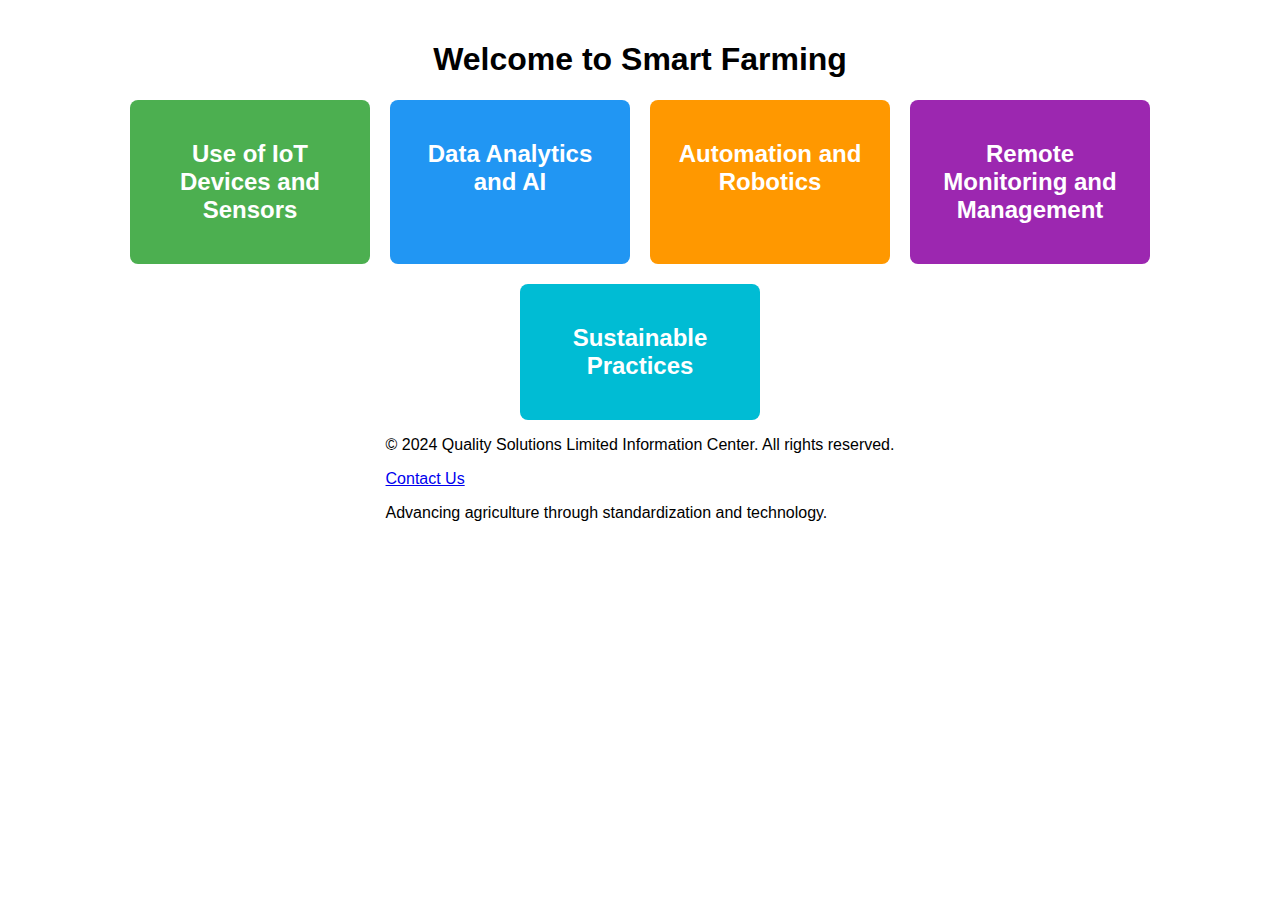
<file: index.html>
<!DOCTYPE html>
<html lang="en">

<head>
    <meta charset="UTF-8">
    <meta name="viewport" content="width=device-width, initial-scale=1.0">
    <title>Smart Farming</title>
    <link rel="stylesheet" href="style.css">
</head>

<body>
    <h1>Welcome to Smart Farming</h1>
    <div class="card-container">
        <a href="use-of-iot-devices-and-sensors.html" class="card iot">
            <h2>Use of IoT Devices and Sensors</h2>
        </a>
        <a href="data-analytics-and-ai.html" class="card data-analytics">
            <h2>Data Analytics and AI</h2>
        </a>
        <a href="automation-and-robotics.html" class="card automation">
            <h2>Automation and Robotics</h2>
        </a>
        <a href="remote-monitoring-and-management.html" class="card remote-monitoring">
            <h2>Remote Monitoring and Management</h2>
        </a>
        <a href="sustainable-practices.html" class="card sustainable">
            <h2>Sustainable Practices</h2>
        </a>
    </div>
    <footer>
        <div class="footer-content">
            <p>&copy; 2024 Quality Solutions Limited Information Center. All rights reserved.</p>
            <p><a href="contact.html">Contact Us</a></p>
            <p>Advancing agriculture through standardization and technology.</p>
        </div>
    </footer>


</body>

</html>
</file>
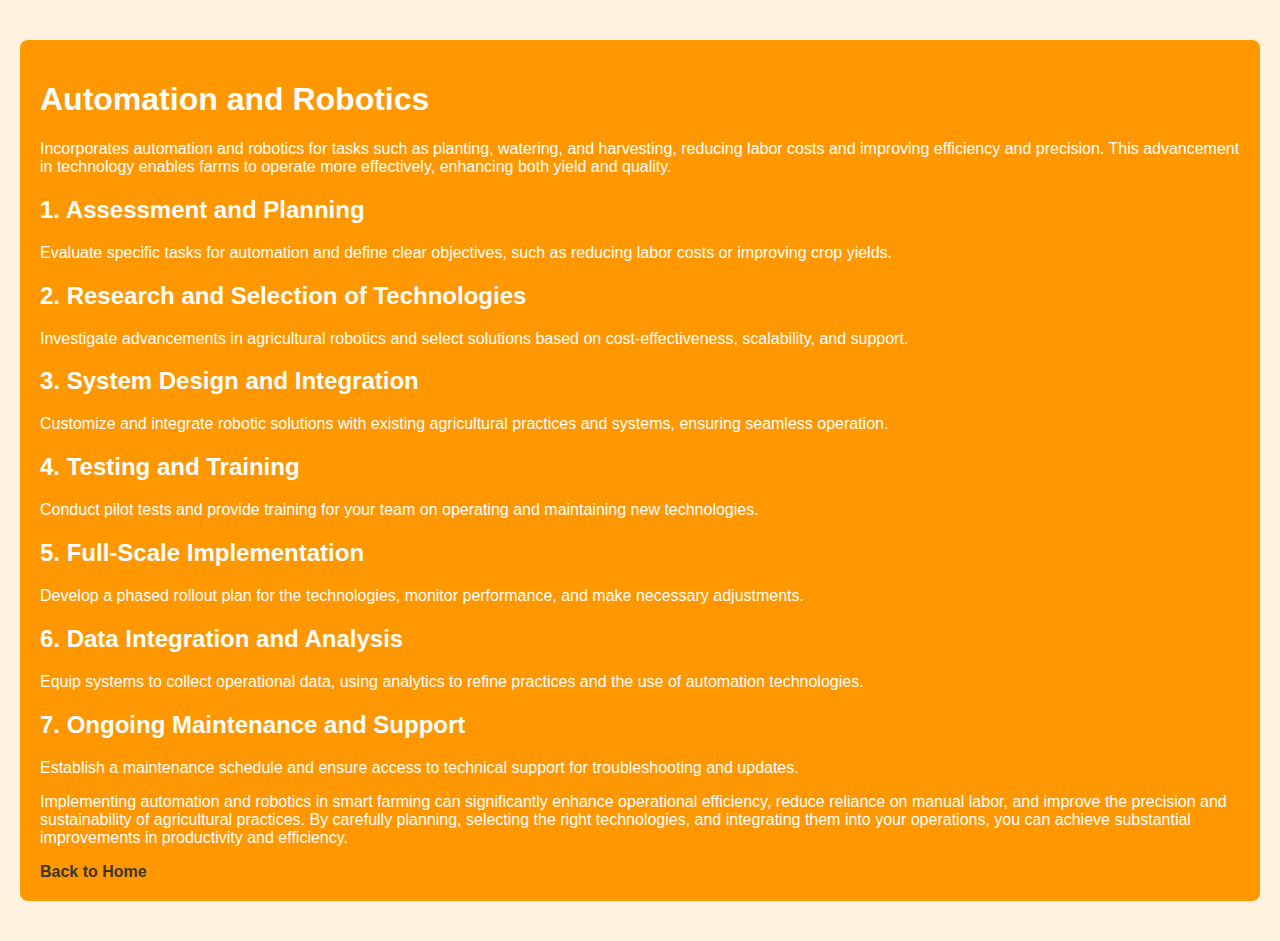
<file: automation-and-robotics.html>
<!DOCTYPE html>
<html lang="en">

<head>
    <meta charset="UTF-8">
    <meta name="viewport" content="width=device-width, initial-scale=1.0">
    <title>Automation and Robotics</title>
    <link rel="stylesheet" href="style.css">
    <style>
        .content {
            background-color: #ff9800;
            /* Matching the card color */
            color: white;
            /* White text for better readability on the dark background */
            padding: 20px;
            border-radius: 8px;
            margin: 20px 0;
        }
        
        body {
            background-color: #fff3e0;
            /* Lighter shade for the page background for contrast */
        }
        
        a.back-to-home {
            color: #3c362d;
            /* Matching the card color */
            text-decoration: none;
            font-weight: bold;
        }
    </style>

</head>

<body>
    <div class="content">
        <h1>Automation and Robotics</h1>
        <p>
            Incorporates automation and robotics for tasks such as planting, watering, and harvesting, reducing labor costs and improving efficiency and precision. This advancement in technology enables farms to operate more effectively, enhancing both yield and
            quality.
        </p>
        <p>
            <h2>1. Assessment and Planning</h2>
            <p>Evaluate specific tasks for automation and define clear objectives, such as reducing labor costs or improving crop yields.</p>

            <h2>2. Research and Selection of Technologies</h2>
            <p>Investigate advancements in agricultural robotics and select solutions based on cost-effectiveness, scalability, and support.</p>

            <h2>3. System Design and Integration</h2>
            <p>Customize and integrate robotic solutions with existing agricultural practices and systems, ensuring seamless operation.</p>

            <h2>4. Testing and Training</h2>
            <p>Conduct pilot tests and provide training for your team on operating and maintaining new technologies.</p>

            <h2>5. Full-Scale Implementation</h2>
            <p>Develop a phased rollout plan for the technologies, monitor performance, and make necessary adjustments.</p>

            <h2>6. Data Integration and Analysis</h2>
            <p>Equip systems to collect operational data, using analytics to refine practices and the use of automation technologies.</p>

            <h2>7. Ongoing Maintenance and Support</h2>
            <p>Establish a maintenance schedule and ensure access to technical support for troubleshooting and updates.</p>
        </p>
        <p>Implementing automation and robotics in smart farming can significantly enhance operational efficiency, reduce reliance on manual labor, and improve the precision and sustainability of agricultural practices. By carefully planning, selecting the
            right technologies, and integrating them into your operations, you can achieve substantial improvements in productivity and efficiency.</p>
        <a href="index.html" class="back-to-home">Back to Home</a>
    </div>
</body>

</html>
</file>
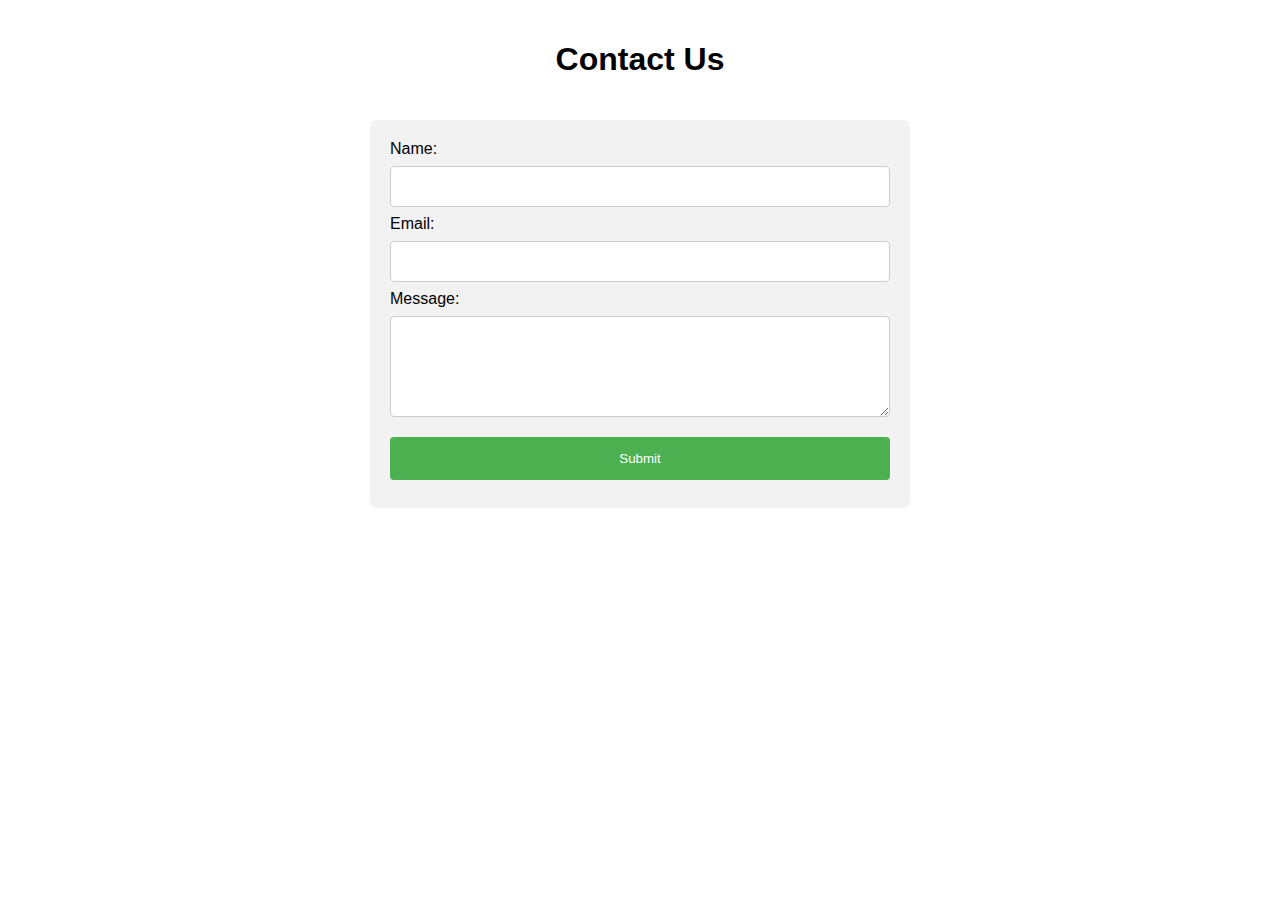
<file: contact.html>
<!DOCTYPE html>
<html lang="en">

<head>
    <meta charset="UTF-8">
    <meta name="viewport" content="width=device-width, initial-scale=1.0">
    <title>Contact Us - Smart Farming</title>
    <link rel="stylesheet" href="style.css">
    <style>
        .contact-form {
            background-color: #f2f2f2;
            padding: 20px;
            border-radius: 8px;
            margin: 20px auto;
            max-width: 500px;
        }
        
        input[type="text"],
        input[type="email"],
        textarea {
            width: 100%;
            padding: 12px;
            margin: 8px 0;
            display: inline-block;
            border: 1px solid #ccc;
            border-radius: 4px;
            box-sizing: border-box;
        }
        
        input[type="submit"] {
            width: 100%;
            background-color: #4CAF50;
            color: white;
            padding: 14px 20px;
            margin: 8px 0;
            border: none;
            border-radius: 4px;
            cursor: pointer;
        }
        
        input[type="submit"]:hover {
            background-color: #45a049;
        }
        
        label {
            margin-top: 10px;
        }
    </style>
</head>

<body>
    <h1>Contact Us</h1>
    <div class="contact-form">
        <form action="https://formspree.io/f/mayrpyre" method="post">
            <label for="name">Name:</label>
            <input type="text" id="name" name="name" required>

            <label for="email">Email:</label>
            <input type="email" id="email" name="email" required>

            <label for="message">Message:</label>
            <textarea id="message" name="message" rows="5" required></textarea>

            <input type="submit" value="Submit">
        </form>
    </div>
</body>

</html>
</file>
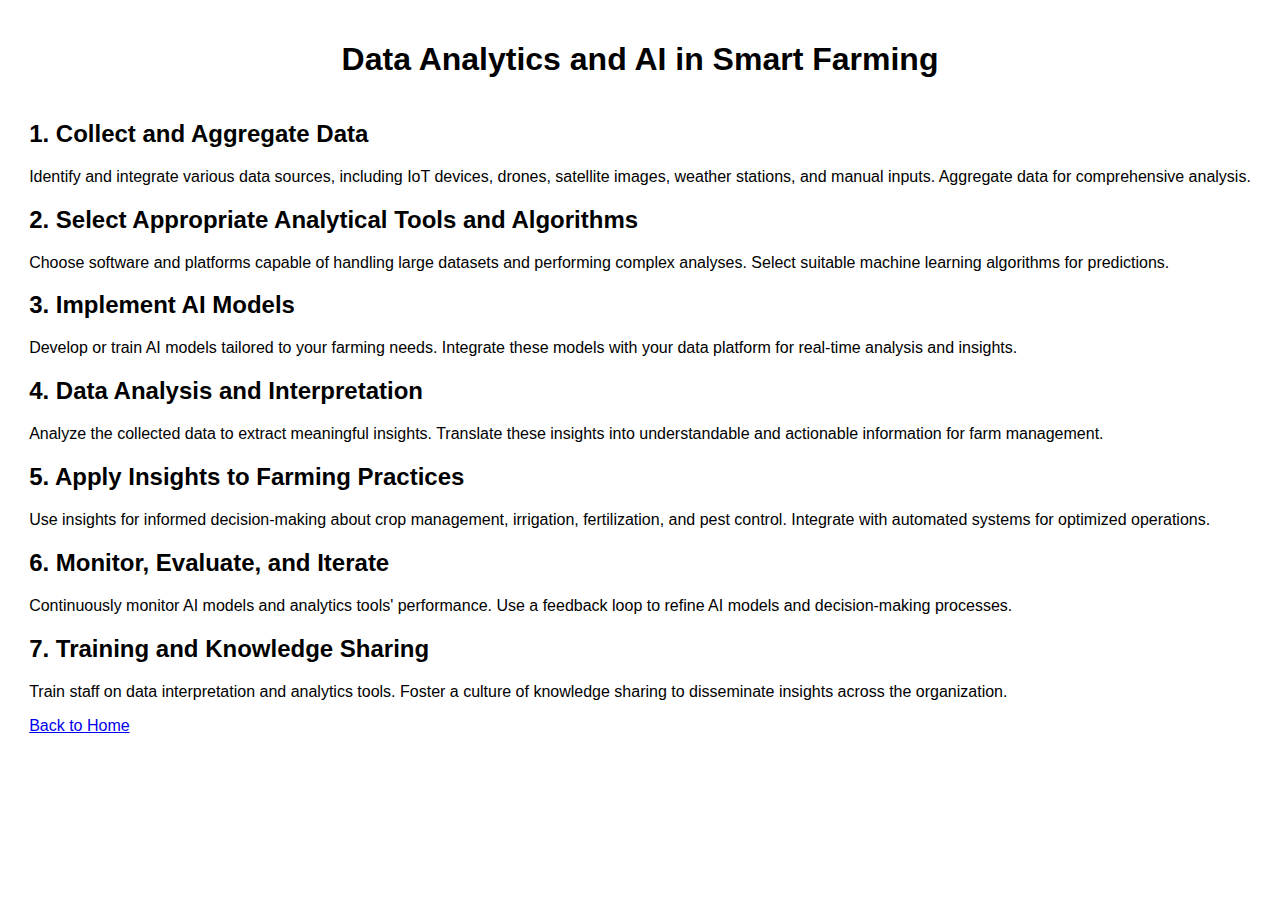
<file: data-analytics-and-ai-two.html>
<!DOCTYPE html>
<html lang="en">
<head>
    <meta charset="UTF-8">
    <meta name="viewport" content="width=device-width, initial-scale=1.0">
    <title>Data Analytics and AI in Smart Farming</title>
    <link rel="stylesheet" href="style.css">
</head>
<body>
    <h1>Data Analytics and AI in Smart Farming</h1>
    <div class="content">
        <h2>1. Collect and Aggregate Data</h2>
        <p>Identify and integrate various data sources, including IoT devices, drones, satellite images, weather stations, and manual inputs. Aggregate data for comprehensive analysis.</p>
        
        <h2>2. Select Appropriate Analytical Tools and Algorithms</h2>
        <p>Choose software and platforms capable of handling large datasets and performing complex analyses. Select suitable machine learning algorithms for predictions.</p>
        
        <h2>3. Implement AI Models</h2>
        <p>Develop or train AI models tailored to your farming needs. Integrate these models with your data platform for real-time analysis and insights.</p>
        
        <h2>4. Data Analysis and Interpretation</h2>
        <p>Analyze the collected data to extract meaningful insights. Translate these insights into understandable and actionable information for farm management.</p>
        
        <h2>5. Apply Insights to Farming Practices</h2>
        <p>Use insights for informed decision-making about crop management, irrigation, fertilization, and pest control. Integrate with automated systems for optimized operations.</p>
        
        <h2>6. Monitor, Evaluate, and Iterate</h2>
        <p>Continuously monitor AI models and analytics tools' performance. Use a feedback loop to refine AI models and decision-making processes.</p>
        
        <h2>7. Training and Knowledge Sharing</h2>
        <p>Train staff on data interpretation and analytics tools. Foster a culture of knowledge sharing to disseminate insights across the organization.</p>

        <a href="index.html" class="back-to-home">Back to Home</a>
    </div>
</body>
</html>
</file>
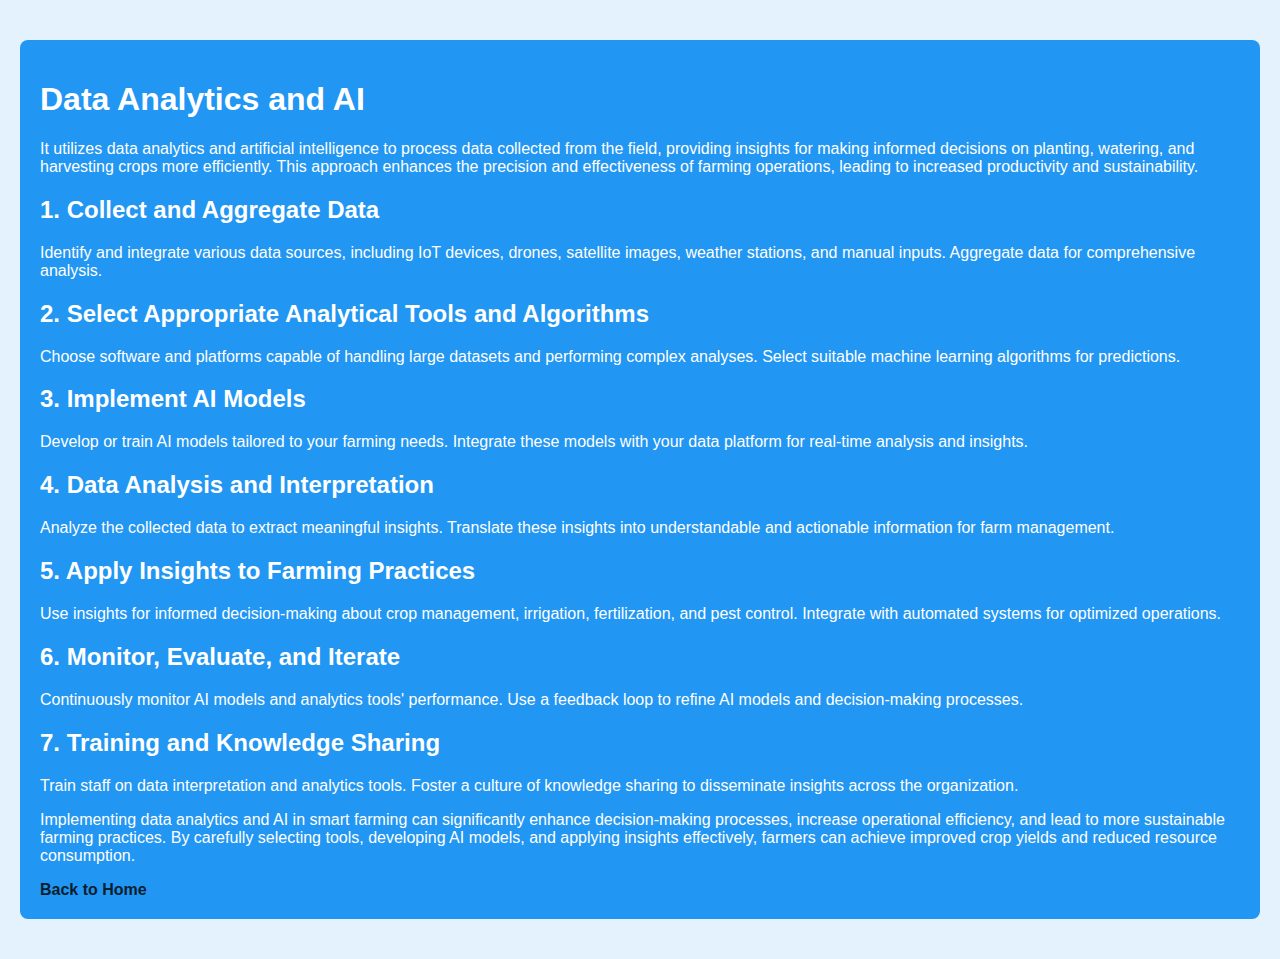
<file: data-analytics-and-ai.html>
<!DOCTYPE html>
<html lang="en">

<head>
    <meta charset="UTF-8">
    <meta name="viewport" content="width=device-width, initial-scale=1.0">
    <title>Data Analytics and AI in Smart Farming</title>
    <link rel="stylesheet" href="style.css">
    <style>
        .content {
            background-color: #2196F3;
            /* Matching the card color */
            color: white;
            /* White text for better readability on the dark background */
            padding: 20px;
            border-radius: 8px;
            margin: 20px 0;
        }
        
        body {
            background-color: #e3f2fd;
            /* Lighter shade for the page background for contrast */
        }
        
        a.back-to-home {
            color: #0a1e2e;
            /* Matching the card color */
            text-decoration: none;
            font-weight: bold;
        }
    </style>

</head>

<body>
    <div class="content">
        <h1>Data Analytics and AI</h1>
        <p>
            It utilizes data analytics and artificial intelligence to process data collected from the field, providing insights for making informed decisions on planting, watering, and harvesting crops more efficiently. This approach enhances the precision and effectiveness
            of farming operations, leading to increased productivity and sustainability.
        </p>
        <p>
            <h2>1. Collect and Aggregate Data</h2>
            <p>Identify and integrate various data sources, including IoT devices, drones, satellite images, weather stations, and manual inputs. Aggregate data for comprehensive analysis.</p>

            <h2>2. Select Appropriate Analytical Tools and Algorithms</h2>
            <p>Choose software and platforms capable of handling large datasets and performing complex analyses. Select suitable machine learning algorithms for predictions.</p>

            <h2>3. Implement AI Models</h2>
            <p>Develop or train AI models tailored to your farming needs. Integrate these models with your data platform for real-time analysis and insights.</p>

            <h2>4. Data Analysis and Interpretation</h2>
            <p>Analyze the collected data to extract meaningful insights. Translate these insights into understandable and actionable information for farm management.</p>

            <h2>5. Apply Insights to Farming Practices</h2>
            <p>Use insights for informed decision-making about crop management, irrigation, fertilization, and pest control. Integrate with automated systems for optimized operations.</p>

            <h2>6. Monitor, Evaluate, and Iterate</h2>
            <p>Continuously monitor AI models and analytics tools' performance. Use a feedback loop to refine AI models and decision-making processes.</p>

            <h2>7. Training and Knowledge Sharing</h2>
            <p>Train staff on data interpretation and analytics tools. Foster a culture of knowledge sharing to disseminate insights across the organization.</p>
        </p>
        <p>Implementing data analytics and AI in smart farming can significantly enhance decision-making processes, increase operational efficiency, and lead to more sustainable farming practices. By carefully selecting tools, developing AI models, and applying
            insights effectively, farmers can achieve improved crop yields and reduced resource consumption.</p>
        <a href="index.html" class="back-to-home">Back to Home</a>
    </div>
</body>

</html>
</file>
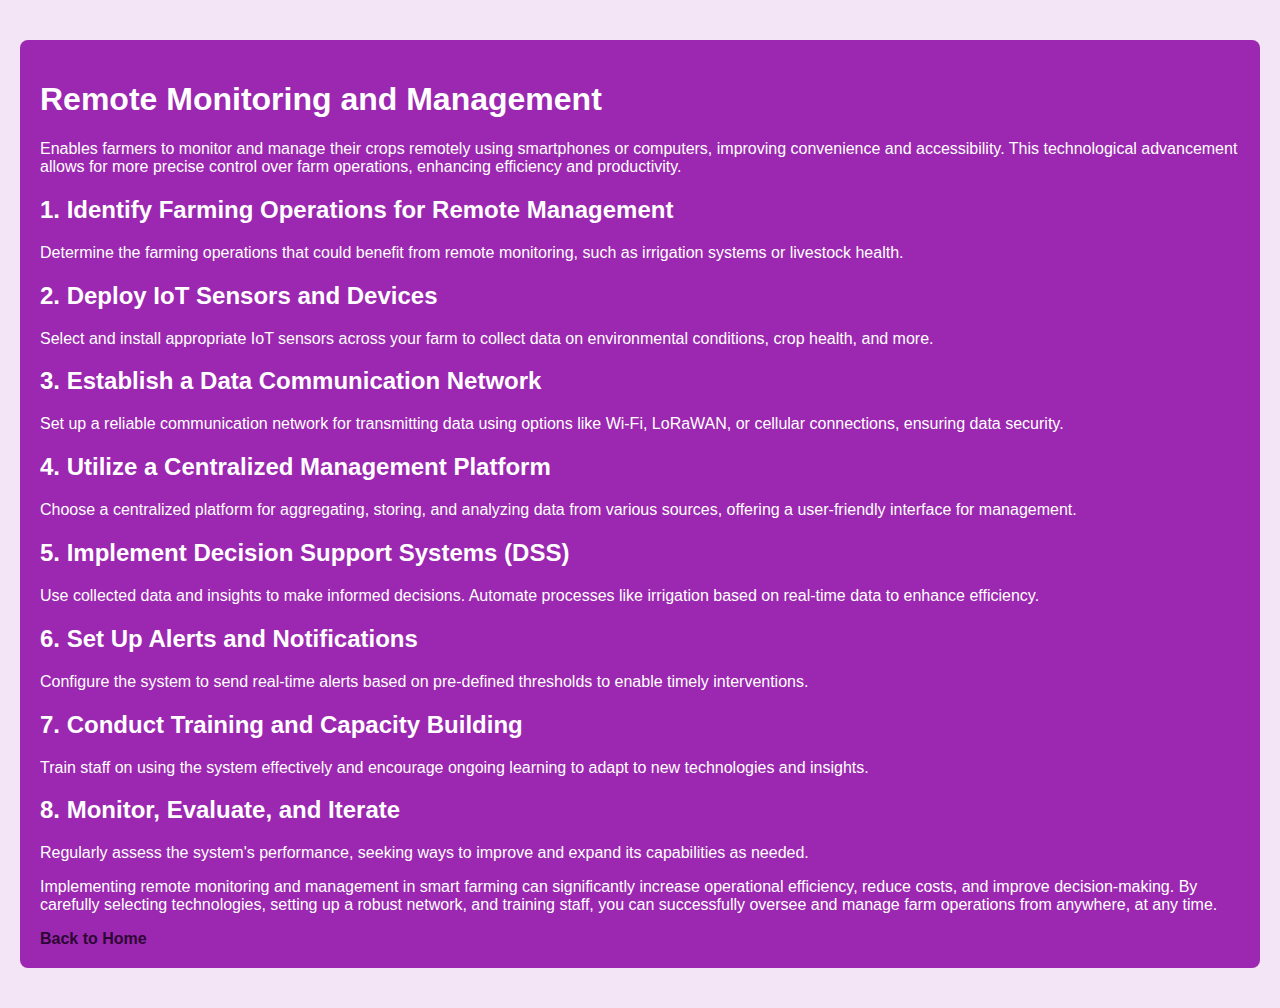
<file: remote-monitoring-and-management.html>
<!DOCTYPE html>
<html lang="en">

<head>
    <meta charset="UTF-8">
    <meta name="viewport" content="width=device-width, initial-scale=1.0">
    <title>Remote Monitoring and Management</title>
    <link rel="stylesheet" href="style.css">
    <style>
        .content {
            background-color: #9c27b0;
            /* Matching the card color */
            color: white;
            /* White text for better readability on the dark background */
            padding: 20px;
            border-radius: 8px;
            margin: 20px 0;
        }
        
        body {
            background-color: #f3e5f5;
            /* Lighter shade for the page background for contrast */
        }
        
        a.back-to-home {
            color: #2d0734;
            /* Matching the card color */
            text-decoration: none;
            font-weight: bold;
        }
    </style>

</head>

<body>
    <div class="content">
        <h1>Remote Monitoring and Management</h1>
        <p>
            Enables farmers to monitor and manage their crops remotely using smartphones or computers, improving convenience and accessibility. This technological advancement allows for more precise control over farm operations, enhancing efficiency and productivity.
        </p>
        <p>
            <h2>1. Identify Farming Operations for Remote Management</h2>
            <p>Determine the farming operations that could benefit from remote monitoring, such as irrigation systems or livestock health.</p>

            <h2>2. Deploy IoT Sensors and Devices</h2>
            <p>Select and install appropriate IoT sensors across your farm to collect data on environmental conditions, crop health, and more.</p>

            <h2>3. Establish a Data Communication Network</h2>
            <p>Set up a reliable communication network for transmitting data using options like Wi-Fi, LoRaWAN, or cellular connections, ensuring data security.</p>

            <h2>4. Utilize a Centralized Management Platform</h2>
            <p>Choose a centralized platform for aggregating, storing, and analyzing data from various sources, offering a user-friendly interface for management.</p>

            <h2>5. Implement Decision Support Systems (DSS)</h2>
            <p>Use collected data and insights to make informed decisions. Automate processes like irrigation based on real-time data to enhance efficiency.</p>

            <h2>6. Set Up Alerts and Notifications</h2>
            <p>Configure the system to send real-time alerts based on pre-defined thresholds to enable timely interventions.</p>

            <h2>7. Conduct Training and Capacity Building</h2>
            <p>Train staff on using the system effectively and encourage ongoing learning to adapt to new technologies and insights.</p>

            <h2>8. Monitor, Evaluate, and Iterate</h2>
            <p>Regularly assess the system's performance, seeking ways to improve and expand its capabilities as needed.</p>
        </p>
        <p>Implementing remote monitoring and management in smart farming can significantly increase operational efficiency, reduce costs, and improve decision-making. By carefully selecting technologies, setting up a robust network, and training staff,
            you can successfully oversee and manage farm operations from anywhere, at any time.</p>
        <a href="index.html" class="back-to-home">Back to Home</a>
    </div>
</body>

</html>
</file>
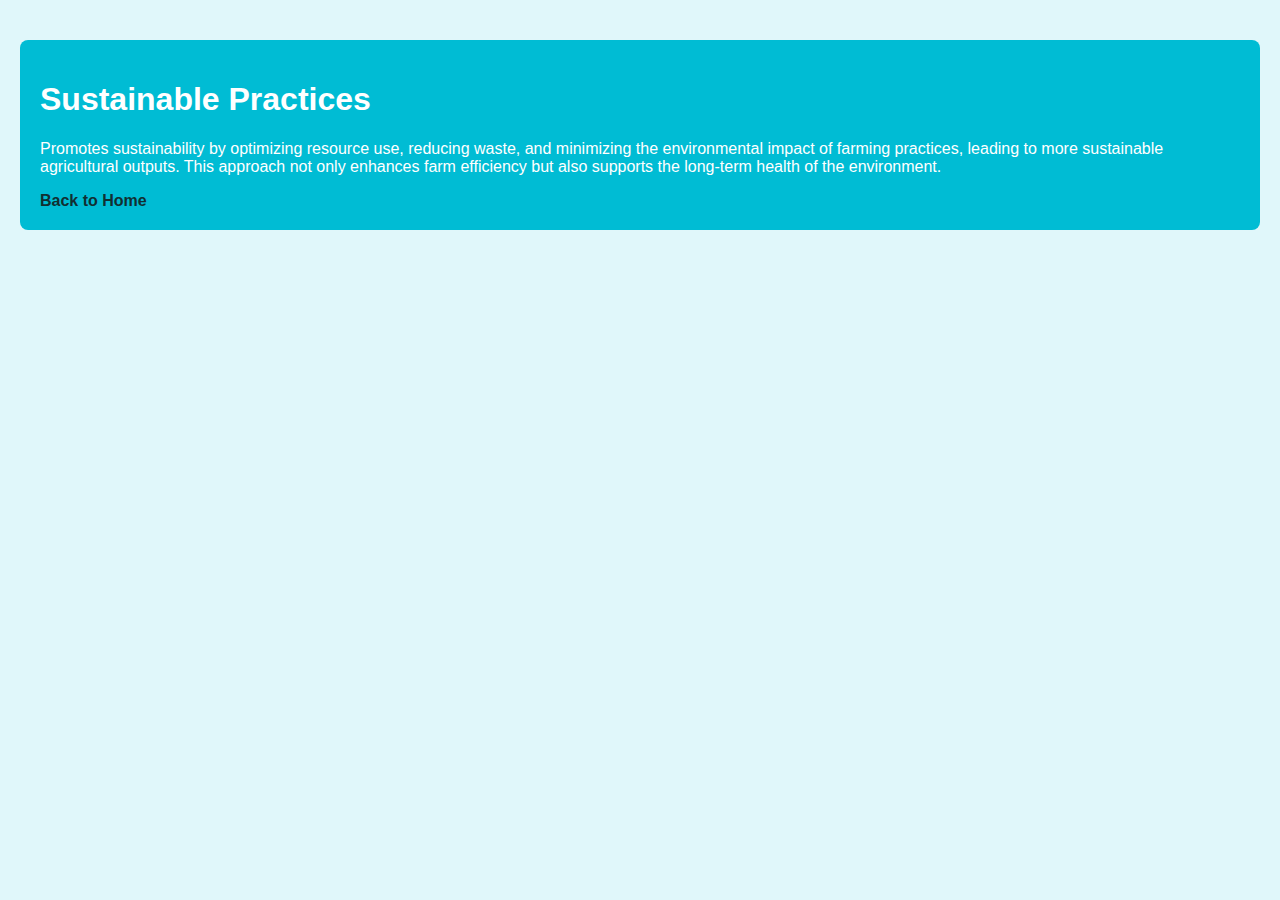
<file: sustainable-practices.html>
<!DOCTYPE html>
<html lang="en">

<head>
    <meta charset="UTF-8">
    <meta name="viewport" content="width=device-width, initial-scale=1.0">
    <title>Sustainable Practices</title>
    <link rel="stylesheet" href="style.css">
    <style>
        .content {
            background-color: #00bcd4;
            /* Matching the card color */
            color: white;
            /* White text for better readability on the dark background */
            padding: 20px;
            border-radius: 8px;
            margin: 20px 0;
        }
        
        body {
            background-color: #e0f7fa;
            /* Lighter shade for the page background for contrast */
        }
        
        a.back-to-home {
            color: #112f32;
            /* Matching the card color */
            text-decoration: none;
            font-weight: bold;
        }
    </style>

</head>

<body>
    <div class="content">
        <h1>Sustainable Practices</h1>
        <p>
            Promotes sustainability by optimizing resource use, reducing waste, and minimizing the environmental impact of farming practices, leading to more sustainable agricultural outputs. This approach not only enhances farm efficiency but also supports the long-term
            health of the environment.
        </p>
        <a href="index.html" class="back-to-home">Back to Home</a>
    </div>
</body>

</html>
</file>
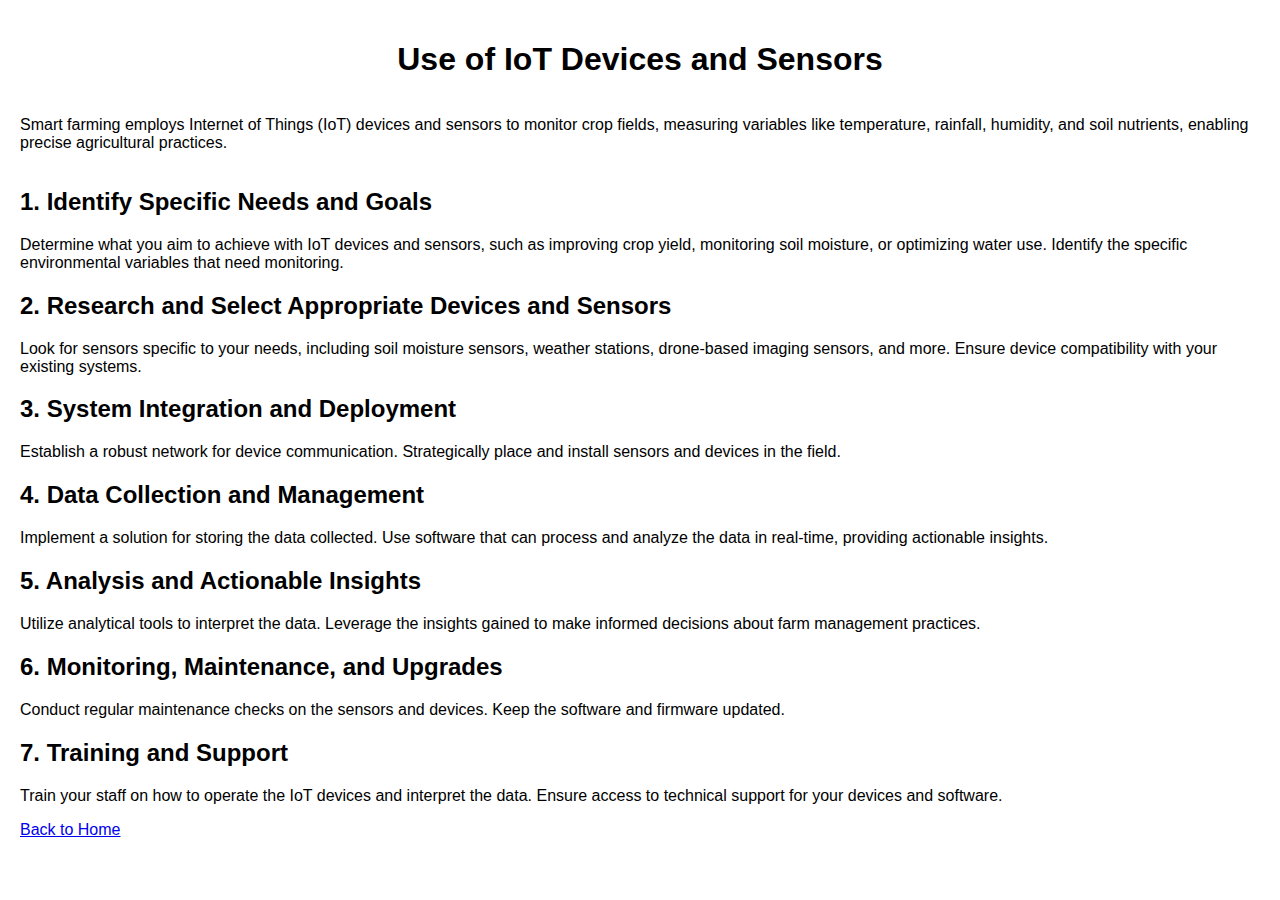
<file: use-of-iot-devices-and-sensors-2.html>
<!DOCTYPE html>
<html lang="en">

<head>
    <meta charset="UTF-8">
    <meta name="viewport" content="width=device-width, initial-scale=1.0">
    <title>Use of IoT Devices and Sensors</title>
    <link rel="stylesheet" href="style.css">
</head>

<body>
    <h1>Use of IoT Devices and Sensors</h1>
    <p>
        Smart farming employs Internet of Things (IoT) devices and sensors to monitor crop fields, measuring variables like temperature, rainfall, humidity, and soil nutrients, enabling precise agricultural practices.
    </p>
    <div class="content">
        <h2>1. Identify Specific Needs and Goals</h2>
        <p>Determine what you aim to achieve with IoT devices and sensors, such as improving crop yield, monitoring soil moisture, or optimizing water use. Identify the specific environmental variables that need monitoring.</p>

        <h2>2. Research and Select Appropriate Devices and Sensors</h2>
        <p>Look for sensors specific to your needs, including soil moisture sensors, weather stations, drone-based imaging sensors, and more. Ensure device compatibility with your existing systems.</p>

        <h2>3. System Integration and Deployment</h2>
        <p>Establish a robust network for device communication. Strategically place and install sensors and devices in the field.</p>

        <h2>4. Data Collection and Management</h2>
        <p>Implement a solution for storing the data collected. Use software that can process and analyze the data in real-time, providing actionable insights.</p>

        <h2>5. Analysis and Actionable Insights</h2>
        <p>Utilize analytical tools to interpret the data. Leverage the insights gained to make informed decisions about farm management practices.</p>

        <h2>6. Monitoring, Maintenance, and Upgrades</h2>
        <p>Conduct regular maintenance checks on the sensors and devices. Keep the software and firmware updated.</p>

        <h2>7. Training and Support</h2>
        <p>Train your staff on how to operate the IoT devices and interpret the data. Ensure access to technical support for your devices and software.</p>

        <a href="index.html" class="back-to-home">Back to Home</a>
    </div>
</body>

</html>
</file>
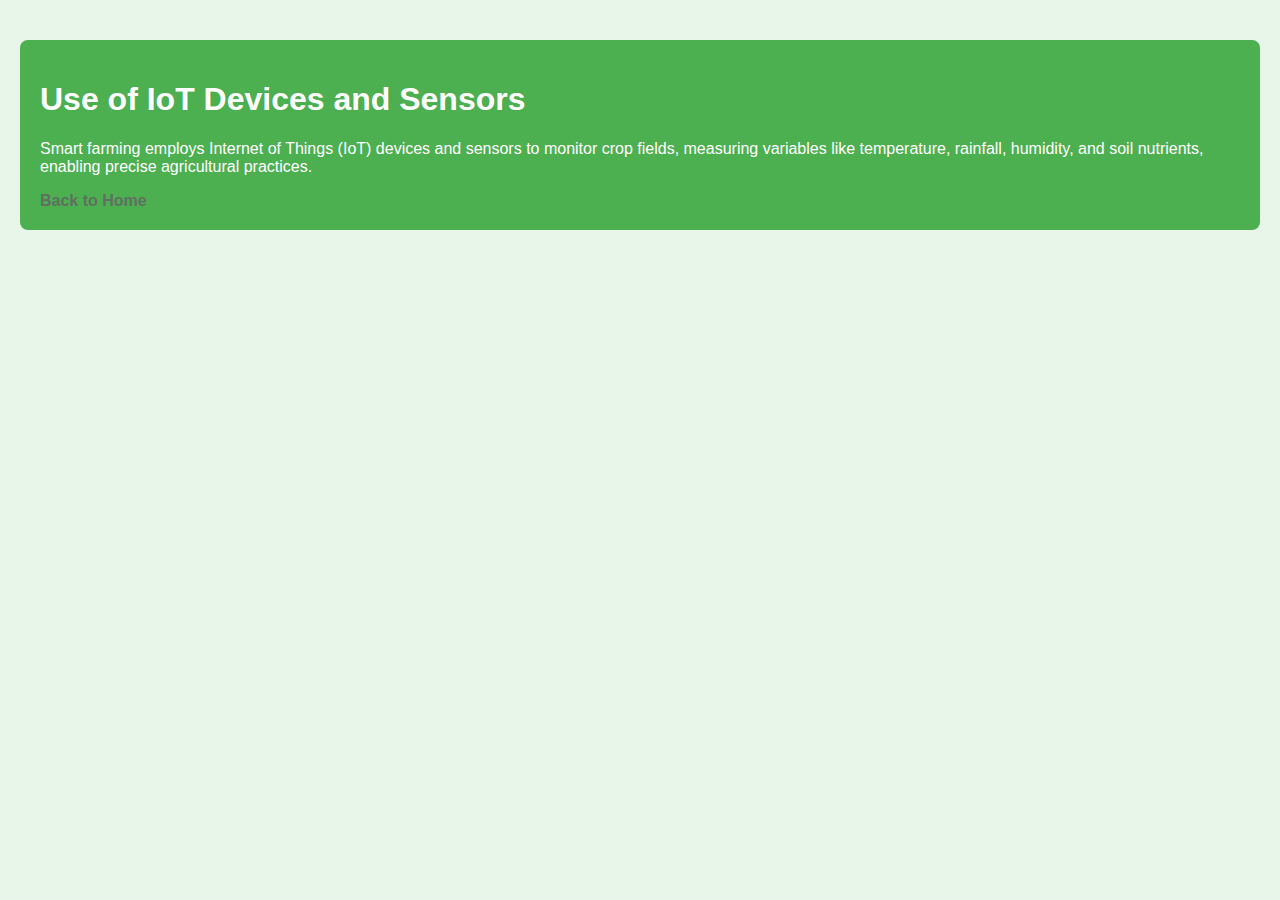
<file: use-of-iot-devices-and-sensors.html>
<!DOCTYPE html>
<html lang="en">

<head>
    <meta charset="UTF-8">
    <meta name="viewport" content="width=device-width, initial-scale=1.0">
    <title>Use of IoT Devices and Sensors</title>
    <link rel="stylesheet" href="style.css">
    <style>
        .content {
            background-color: #4CAF50;
            /* Matching the card color */
            color: white;
            /* White text for better readability on the dark background */
            padding: 20px;
            border-radius: 8px;
            margin: 20px 0;
        }
        
        body {
            background-color: #e8f5e9;
            /* Lighter shade for the page background for contrast */
        }
        
        a.back-to-home {
            color: #5f7060;
            /* Matching the card color */
            text-decoration: none;
            font-weight: bold;
        }
    </style>
</head>

<body>
    <div class="content">
        <h1>Use of IoT Devices and Sensors</h1>
        <p>
            Smart farming employs Internet of Things (IoT) devices and sensors to monitor crop fields, measuring variables like temperature, rainfall, humidity, and soil nutrients, enabling precise agricultural practices.
        </p>
        <a href="index.html" class="back-to-home">Back to Home</a>
    </div>
</body>

</html>
</file>
<file: style.css>
body {
    font-family: Arial, sans-serif;
    margin: 20px;
    display: flex;
    flex-direction: column;
    align-items: center;
}

.card-container {
    display: flex;
    flex-wrap: wrap;
    justify-content: center;
    gap: 20px;
}

.card {
    display: block;
    width: 200px;
    padding: 20px;
    border-radius: 8px;
    color: white;
    text-align: center;
    text-decoration: none;
}

.iot { background-color: #4CAF50; }
.data-analytics { background-color: #2196F3; }
.automation { background-color: #ff9800; }
.remote-monitoring { background-color: #9c27b0; }
.sustainable { background-color: #00bcd4; }

@media (max-width: 600px) {
    .card {
        width: 100%;
    }
}
</file>
